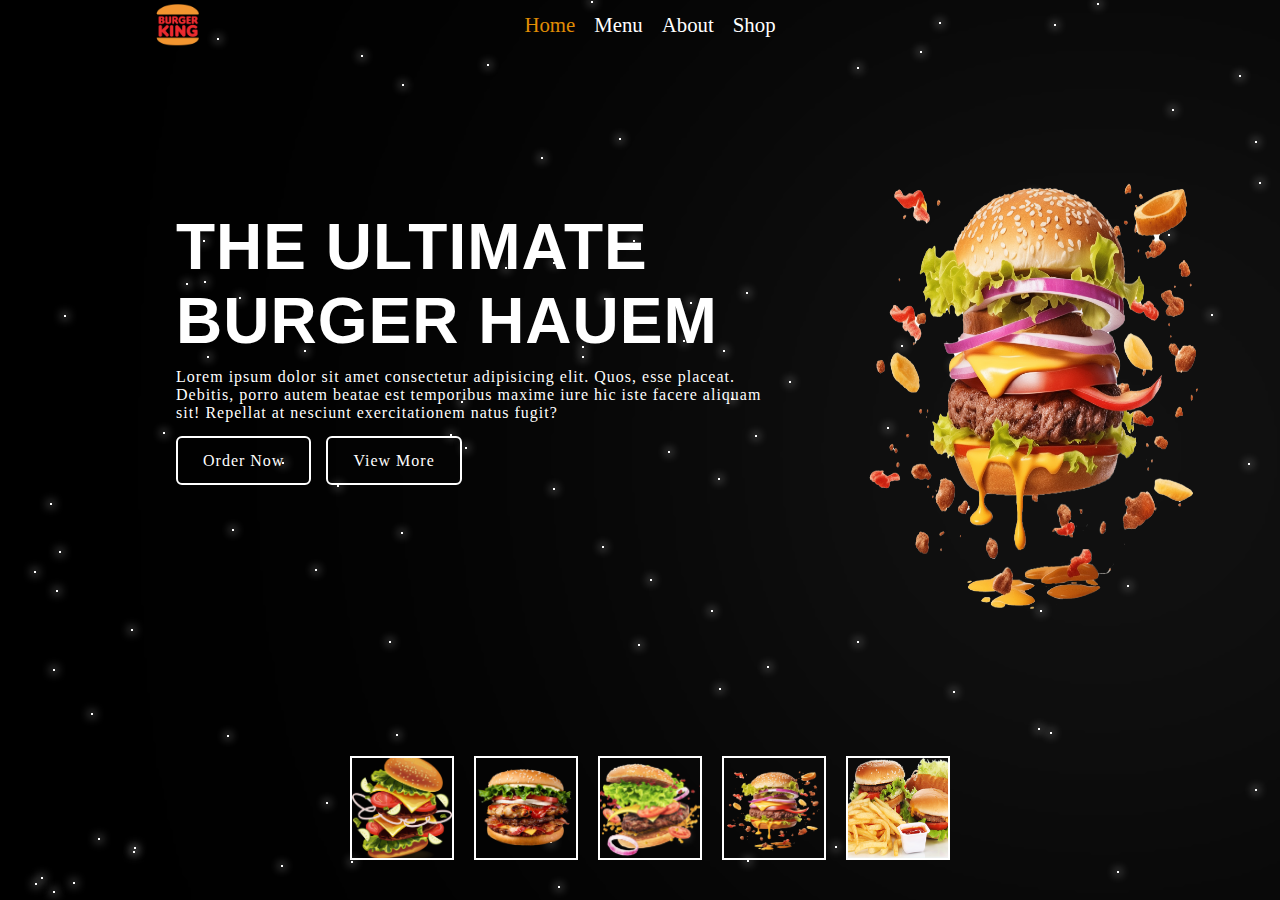
<file: index.html>
<!DOCTYPE html>
<html lang="en">
<head>
    <meta charset="UTF-8">
    <meta name="viewport" content="width=device-width, initial-scale=1.0">
    <title>Document</title>
    <link rel="stylesheet" href="https://cdnjs.cloudflare.com/ajax/libs/font-awesome/6.6.0/css/all.min.css" integrity="sha512-Kc323vGBEqzTmouAECnVceyQqyqdsSiqLQISBL29aUW4U/M7pSPA/gEUZQqv1cwx4OnYxTxve5UMg5GT6L4JJg==" crossorigin="anonymous" referrerpolicy="no-referrer" />
    <link rel="stylesheet" href="style.css">
</head>
<body>
    
<header>
    
    <div id="stars"></div>

    <div class="navber">
        <img src="logo.png" alt="">
    

    <div class="center-nav">
       <a href="" >Home</a>
       <a href="" >Menu</a>
       <a href="" >About</a>
       <a href="" >Shop</a>
    </div>

    <div class="social">
        <a href="" ><i class="fa-solid fa-magnifying-glass"></i></a>
        <a href="" ><i class="fa-solid fa-cart-shopping"></i></a>
        <a href="" ><i class="fa-solid fa-house"></i></a>

        
    </div></div>

    <div class="text">
        <h1>THE ULTIMATE <br> BURGER HAUEM  </h1>
        <p> Lorem ipsum dolor sit amet consectetur adipisicing elit. Quos, esse placeat. Debitis,
             porro autem beatae est temporibus maxime iure hic iste facere aliquam sit! Repellat at
              nesciunt exercitationem natus fugit? </p>
              <a href="" class="btn" >Order Now</a>    
              <a href="" class="btn" >View More</a>  
    </div>

    <div class="burger">

        <img src="burger.png" alt="">
        <img src="pngwing.com (12).png" alt="">
        <img src="buger2.png" alt="">
        <img src="Flying Burger PNG Image - 2084x2084.png" alt="">
        <img src="pngwing.com (16).png" alt="">




    </div>

    <div class="burger-toggle">
        <img src="Flying Burger PNG Image - 2084x2084.png" alt="" class="active">
    </div>


</header>

<script>
    const burgerImages = document.querySelectorAll('.burger img');
    const toggleImages = document.querySelectorAll('.burger-toggle img');
    let currentIndex = 0;

    toggleImages[currentIndex].classList.add('active');

    burgerImages.forEach((img ,index) => {

        img.addEventListener('click',() => {
            toggleImages.forEach(toggleImg => toggleImg.classList.remove('active')); 
        toggleImages[currentIndex].classList.add('active');
        toggleImages[currentIndex].scr = burgerImages[index].src;
        currentIndex = (currentIndex + 1) % toggleImages.length;
        
        
        });

    });

    // Generate random stars

    function createStars() {
        const starsContainer = document.getElementById('stars');
        const windowWidth = window.innerWidth;
        const windowHeight = window.innerHeight;

        for(let i = 0; i < 100; i++) {
            const star = document.createElement('div');
            star.className = 'star';
            star.style.left = `${Math.random() *windowWidth}px`;
            star.style.top = `${Math.random() *windowHeight}px`;
            starsContainer.appendChild(star);
        }
    }

    // Call the createStars function when the page loads
    window.addEventListener('load', createStars);

</script>

</body>
</html>
</file>
<file: style.css>
*{
    padding: 0px;
    margin: 0px;
    text-decoration: none;
}

body{
     overflow: hidden; 
    color: white;
    animation: fadeIn 1s ease-in-out;
    background-color: black;
    background-attachment: fixed;
}

header{
    width: 100%;
    height: 100vh;
    background-color: transparent;
    animation: fadeIn 1s ease-in-out;
}

/* Add animated stars */

.star {
    position: absolute;
    width: 2px;
    height: 2px;
    background-color: #fff;
    animation: twinkle 2s indinite;
    box-shadow: 0 0 10px 2px rgba(225, 225,225, 0.5);
}

@keyframes twinkle {
    0%{
        opacity: 0.5;

    }

    50%{
        opacity: 1;
    }

    100%{
        opacity: 0.5;
    }
}

.navber{
    display: flex;
    justify-content: space-around;
    align-items: center;
    animation: slideInFromTop 1s ease-in-out;
}

.navber img{
    width: 50px;
    animation: rotateIn 1s ease-in-out;
}

.navber .center-nav a,.social a{
    color: white;
    margin-left: 15px;
    font-size: 1.3rem;
    transition: all 0.5s ease;
    animation: fadeInUp 1s ease-in-out;
}

.navber .center-nav a:first-child{
    color: rgb(225,140,0);
}
.navber .center-nav a:hover, .social a:hover {
    color: rgb(225,140,0);
    text-shadow: 0px 0px 30px rgb(225,140,0);   
}

/* New styles for underline effect */
.navber.center-nav a{
    position: relative;
    text-decoration: none;
}

.navber .center-nav a::before{
    content: "";
    position: absolute ;
    width:100% ;
    height: 2px;
    bottom: 0;
    left: 0;
    background-color: rgb(225,140,0);
    visibility: hidden;
    transform: scale(0);
    transition: all 0.3 ease-in-out;

}
.navber .center-nav  a:hover::before{
    visibility: visible;
    transform: scaleX(1);
}
.text{
    position: relative;
    top: 10rem;
    left: 11rem;
    letter-spacing: 1px;
    animation: fadeInUp 1s ease-in-out;
    padding-bottom: 10px;
    margin-bottom: 30px;
}
 .text h1{
    font-weight: bold;
    font-size: 4rem;
    font-family: sans-serif;
    margin-bottom: 10px;
    animation: fadeInUp 1s ease-in-out ;
 }

 .btn{
    color: white;
    border: 2px solid;
    position: relative;
    padding-left: 25px;
    padding-right: 25px;
    padding-top: 14px;
    padding-bottom: 14px;
    border-radius: 6px;
    transition: all 0.5s ease;
    margin-right: 10px;
    animation: fadeInUp 1s ease-in-out 0.5s backwards;
 }

 .text .btn:hover{
    background-color: rgb(225,140,0);
    box-shadow: 0 0 10px 2px  rgb(225,140,0);
 }

 .text p {
    width: 46%;
    animation:fadeInUp 1s ease-in-out 0.5s backwards ;
    margin-bottom: 30px;
 }

 .burger{
    position: fixed;
    bottom: 20px;
    left:50%;
    transform: translateX(-50%);
    display: flex;
    justify-content: center;
 padding-top: 200px;
    width: 90%;
    padding: 20px;
    animation: slideInFromBottom 1s ease-in-out 1.5s backwards;
 }

 .burger img{
    width: 100px;
    height: 100px;
    margin-left: 20px;
    object-fit: cover;
    border: 2px solid white;
    transition: transform 0.3s ease;
    animation: fadeInUp 1s ease-in-out 2s backwards;
 }

 .burger img:hover {
    transform: scale(1.1);
    box-shadow: 0 0 30px rgba(225,225,225,0.8);

 }

 .burger-toggle img{
    position: absolute;
    width: 28%;
    height: 60%;
    top: 7rem;
    display: flex;
    right: 5%;
    filter: drop-shadow(63px 90px 392px );
    animation:fadeInUp 1s ease-in-out 2s backwards ;
 }
 .burger, .burger-toggle{
    display: flex;
 }

 .burger-toggle img{
    display: none;
 }

 .burger-toggle img.active{
    display: block;
 }

 /* Animation */

 @keyframes fadeIn{
   from{
    opacity: 0;
   }
   to{
    opacity: 1;
   }
 }

 @keyframes fadeInUp {
    from{
        opacity: 0;
        transform: translateY(50px);
    }

    to{
        opacity: 1;
        transform: translateY(0);
    }
 }

 @keyframes slideInFromTop {
    from{
        transform: translateY(-100%);
        opacity: 1;
    }

    to{
        transform: translateY(0);
        opacity: 1;
    }
    
 }

 @keyframes slideInFromBottom{
    from{
        transform: translateY(100%);
        opacity: 0;
    }

    to{
        transform: translateY(0);
        opacity: 1;
    }

 }

 @keyframes rotateIn{
    from{
        transform: rotate3d(0, 0, 1,-200deg);
        opacity: 0;
    }
    to{
        transform: none;
        opacity: 1;
    }
 }
</file>
